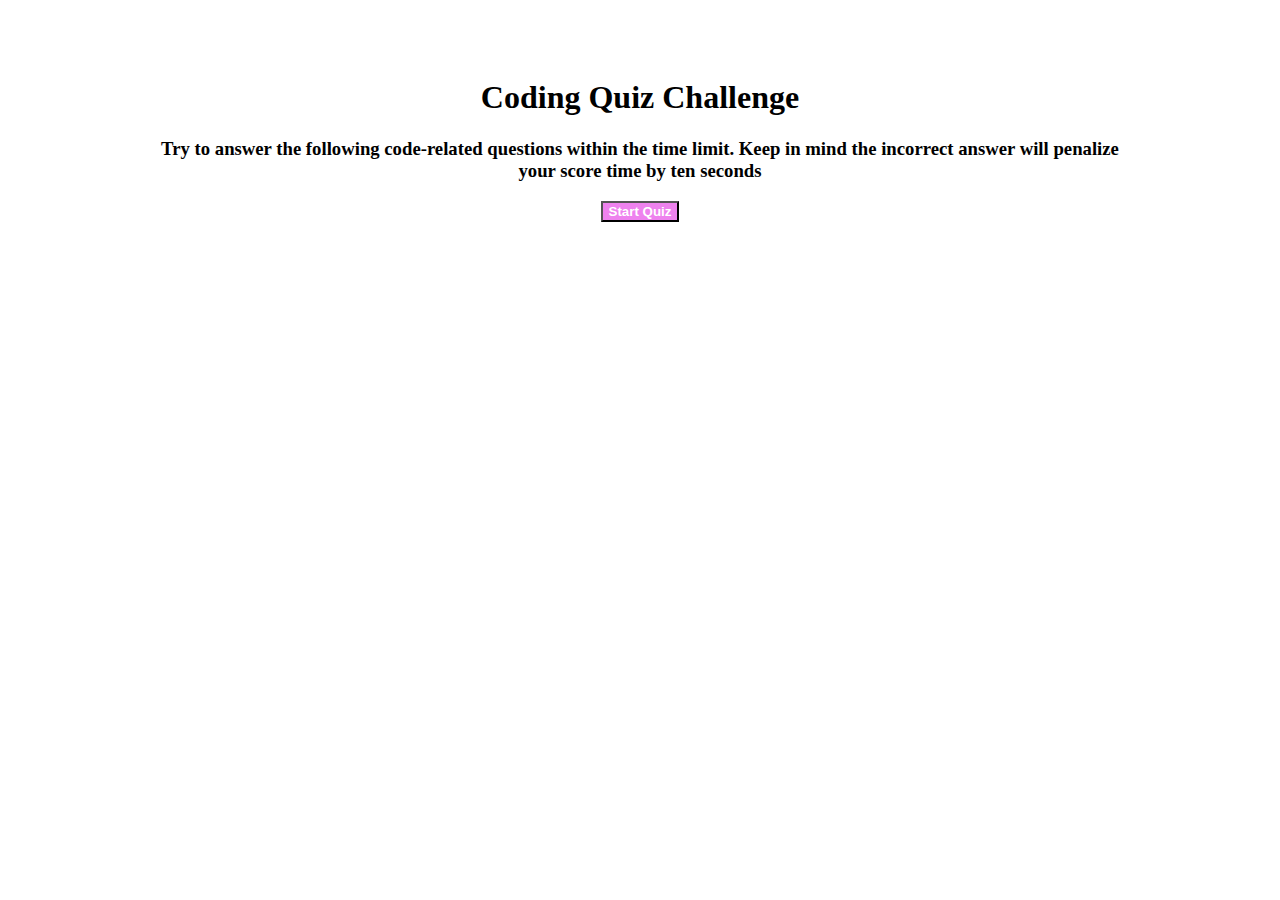
<file: 02-Homework/index.html>
<!DOCTYPE html>
<!--[if lt IE 7]>      <html class="no-js lt-ie9 lt-ie8 lt-ie7"> <![endif]-->
<!--[if IE 7]>         <html class="no-js lt-ie9 lt-ie8"> <![endif]-->
<!--[if IE 8]>         <html class="no-js lt-ie9"> <![endif]-->
<!--[if gt IE 8]><!-->
<html class="no-js">
  <!--<![endif]-->
  <head>
    <meta charset="utf-8" />
    <meta http-equiv="X-UA-Compatible" content="IE=edge" />
    <title></title>
    <meta name="description" content="" />
    <meta name="viewport" content="width=device-width, initial-scale=1" />
    <link rel="stylesheet" href="styles.css" />
  </head>
  <body>
    <div id="startPage">
      <h1>Coding Quiz Challenge</h1>

      <h3>
        Try to answer the following code-related questions within the time
        limit. Keep in mind the incorrect answer will penalize your score time
        by ten seconds
      </h3>

      <button id="startButton">Start Quiz</button>
    </div>

    <script src="" async defer></script>
  </body>
</html>
</file>
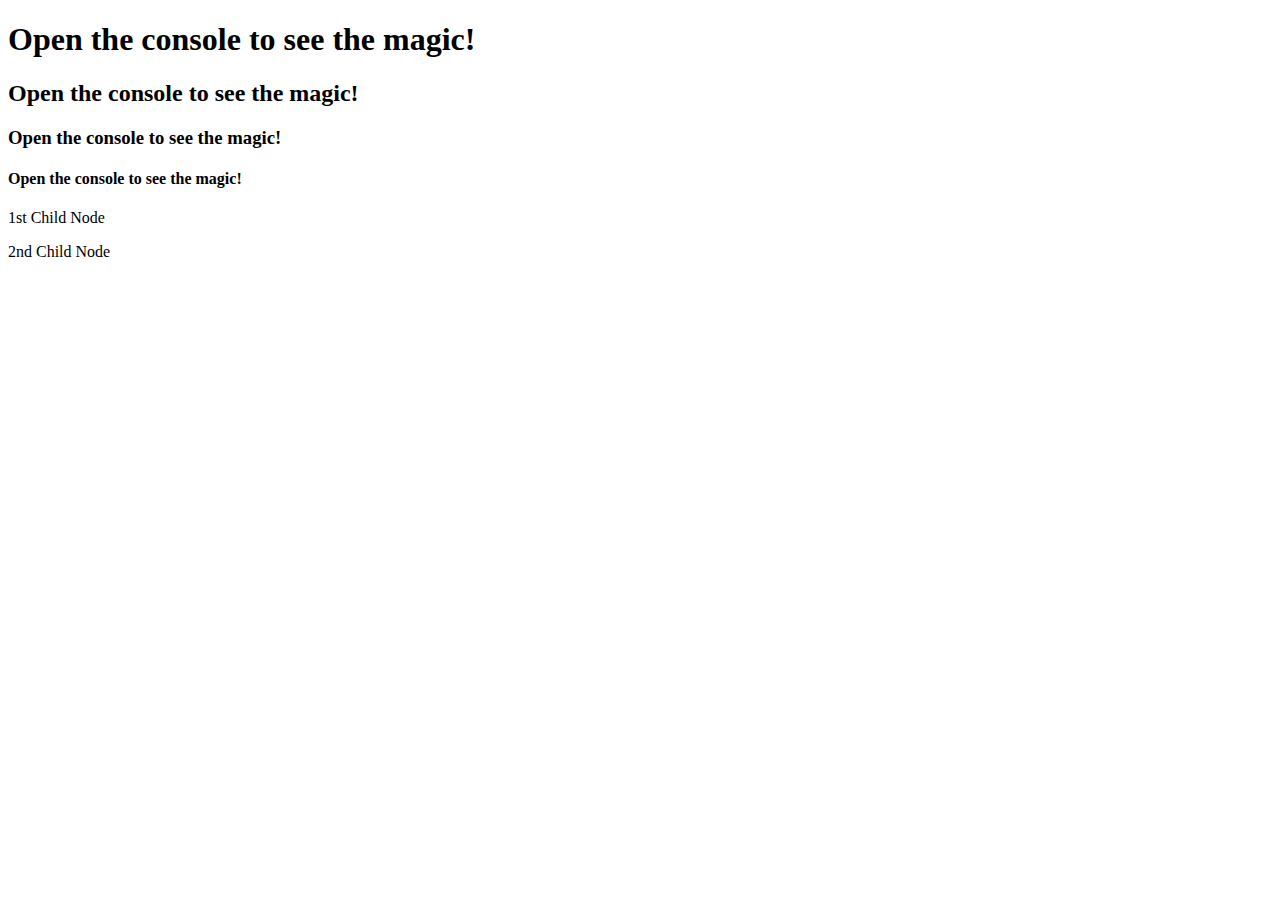
<file: 01-Activities/01-Stu_This-Window/index.html>
<!DOCTYPE html>
<html lang="en">
<head>
  <meta charset="UTF-8">
  <meta name="viewport" content="width=device-width, initial-scale=1.0">
  <meta http-equiv="X-UA-Compatible" content="ie=edge">
  <title>This Window</title>
</head>
<body>
  <h1>Open the console to see the magic!</h2>

  <h2>Open the console to see the magic!</h2>
  <h3>Open the console to see the magic!</h2>
  <h4>Open the console to see the magic!</h2>
    <div>
    <p>1st Child Node</p>
    <p>2nd Child Node</p>
    </div>




  
  <script>console.log(this);</script>
</body>
</html>
</file>
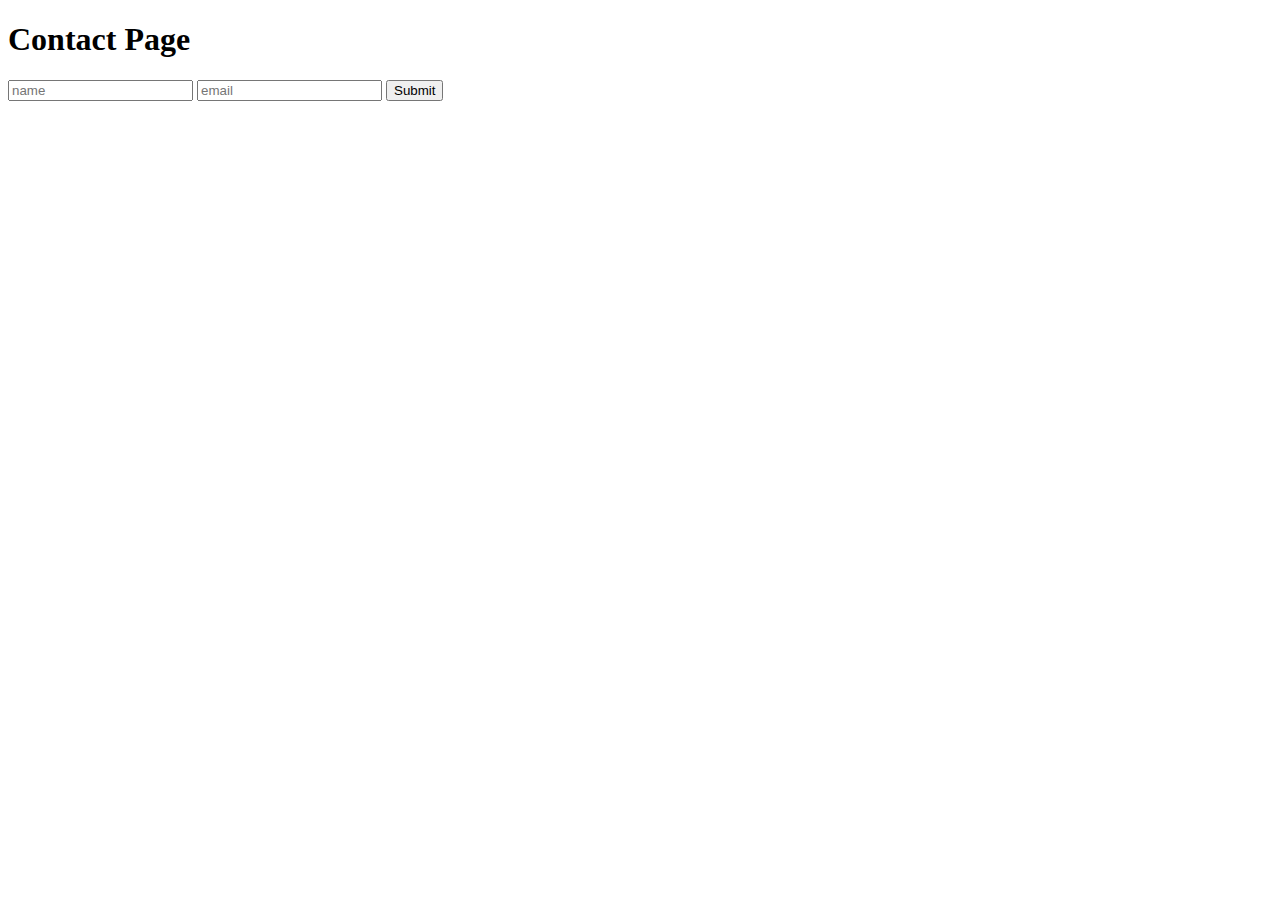
<file: 01-Activities/12-Ins_Preventing_Default_Events/index.html>
<!DOCTYPE html>
<html lang="en">
<head>
  <meta charset="UTF-8">
  <meta name="viewport" content="width=device-width, initial-scale=1.0">
  <meta http-equiv="X-UA-Compatible" content="ie=edge">
  <title>Event Prevent Default Demo</title>
</head>
<body>

  <h1>Contact Page</h1>
  <form>
    <input placeholder="name" id="name" />
    <input placeholder="email" id="email" />
    <button id="submit">Submit</button>
    <div>
      <h4 id="response"></h4>
    </div>
  </form>
  <script src="./script.js"></script>
</body>
</html>
</file>
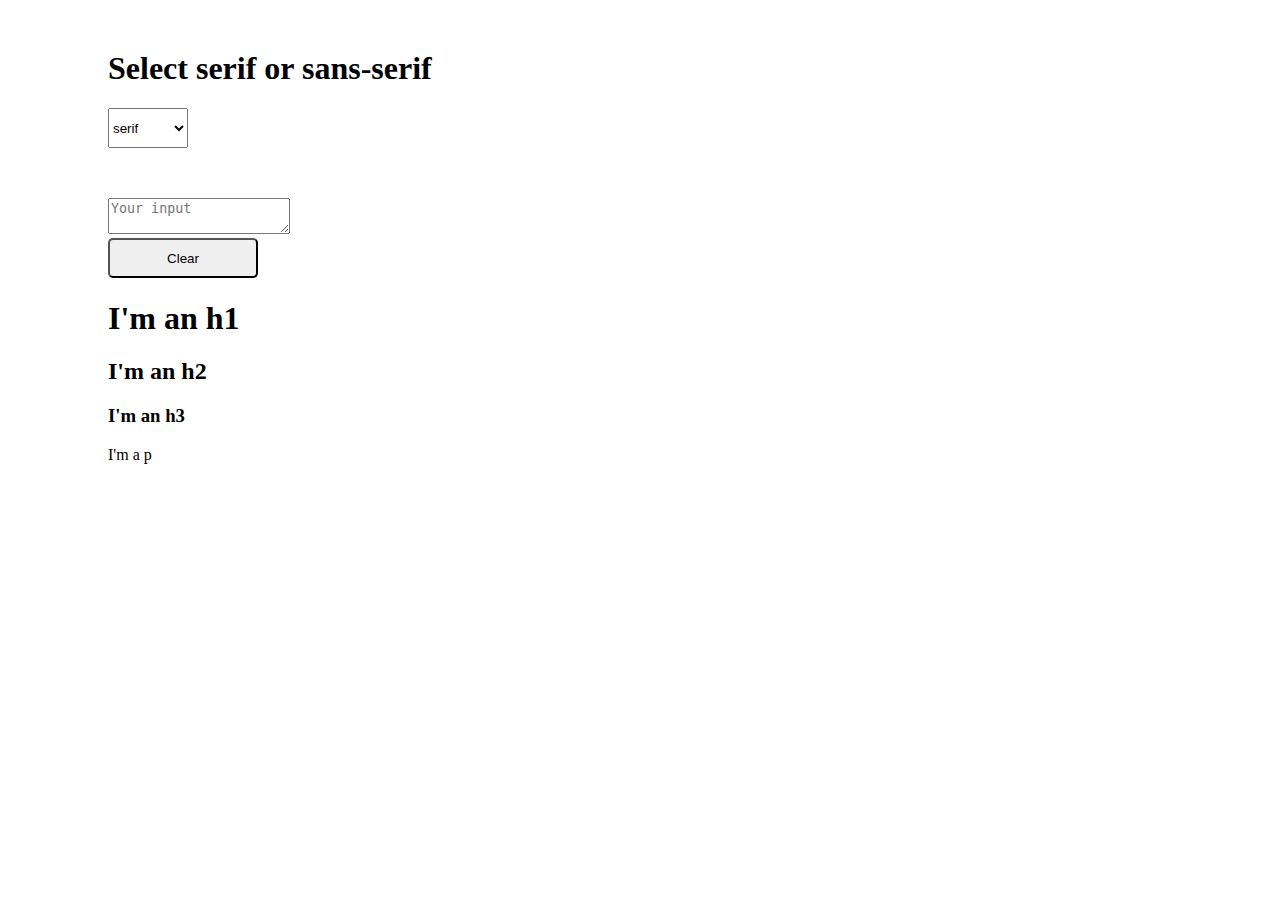
<file: 01-Activities/14-Ins_Other_Events/index.html>
<!DOCTYPE html>
<html lang="en">
<head>
  <meta charset="UTF-8">
  <meta name="viewport" content="width=device-width, initial-scale=1.0">
  <meta http-equiv="X-UA-Compatible" content="ie=edge">
  <title>Font Checker</title>
  <link rel="stylesheet" href="./style.css">
</head>
<body>
  <div class="container">
    <h1>Select serif or sans-serif</h1>
    <form>
      <select id="typeface">
        <option value="serif">
          serif
        </option>
        <option value="sans-serif">
          sans-serif
        </option>
      </select>
      <div style="margin-top: 50px;">
        <textarea id="textarea" placeholder="Your input" ></textarea>
        <div>
          <button id="clear">Clear</button>
        </div>
      </div>
    </form>
    <div class="elements">
      <h1 id="h1">I'm an h1</h1>
      <h2 id="h2">I'm an h2</h2>
      <h3 id="h3">I'm an h3</h3>
      <p id="p">I'm a p</p>
    </div>
  </div>
  <script src="./script.js"></script>
</body>
</html>
</file>
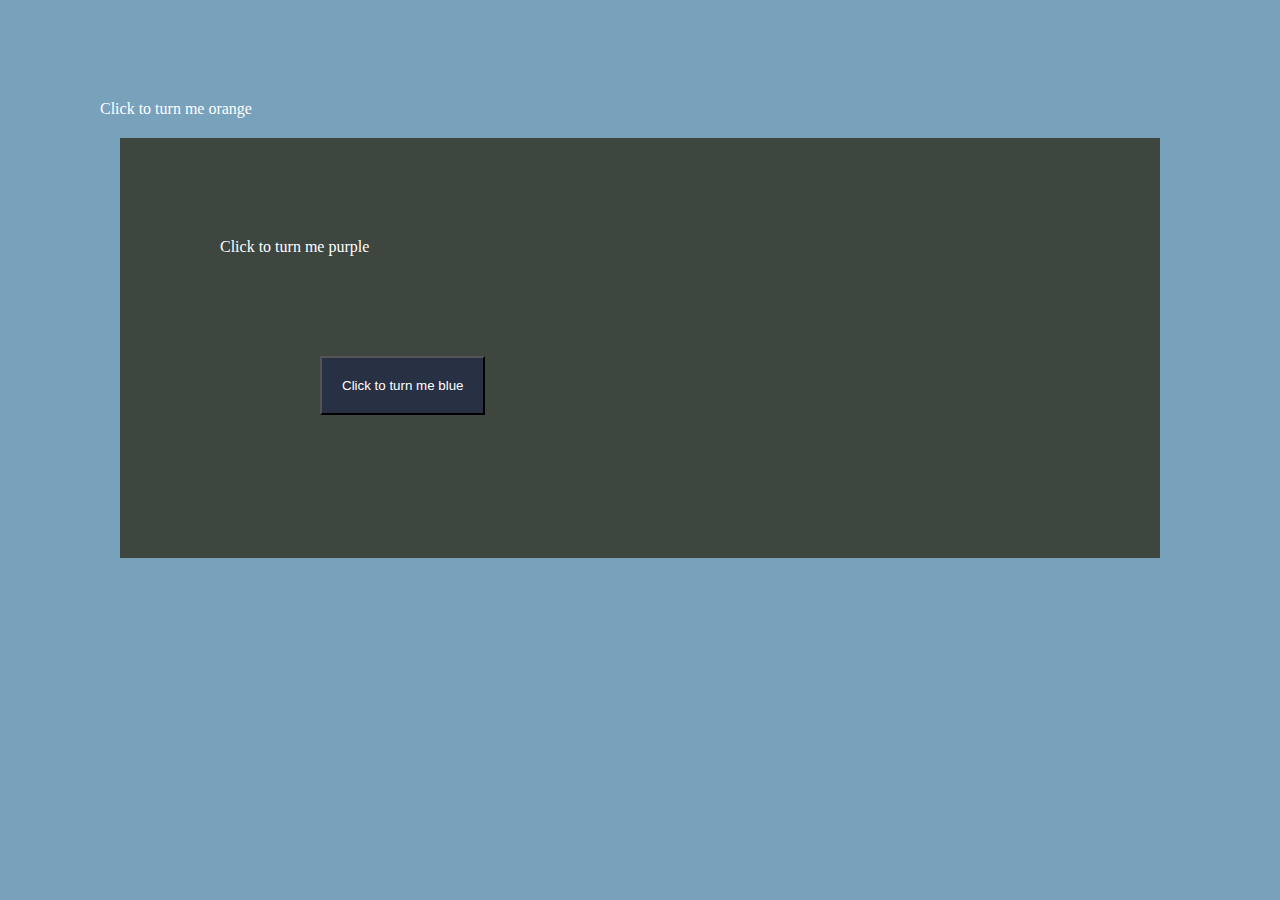
<file: 01-Activities/16-Ins_Event_Bubbling/index.html>
<!DOCTYPE html>
<html lang="en">
<head>
  <meta charset="UTF-8">
  <meta name="viewport" content="width=device-width, initial-scale=1.0">
  <meta http-equiv="X-UA-Compatible" content="ie=edge">
  <title>Document</title>
  <link rel="stylesheet" href="./style.css">
</head>
<body>
  <div class="outer-div">Click to turn me orange
    <div class="inner-div">Click to turn me purple
      <div>
        <button class="button">Click to turn me blue</button>
      </div>
      </div>
  </div>
  <script src="./script.js" ></script>
</body>
</html>
</file>
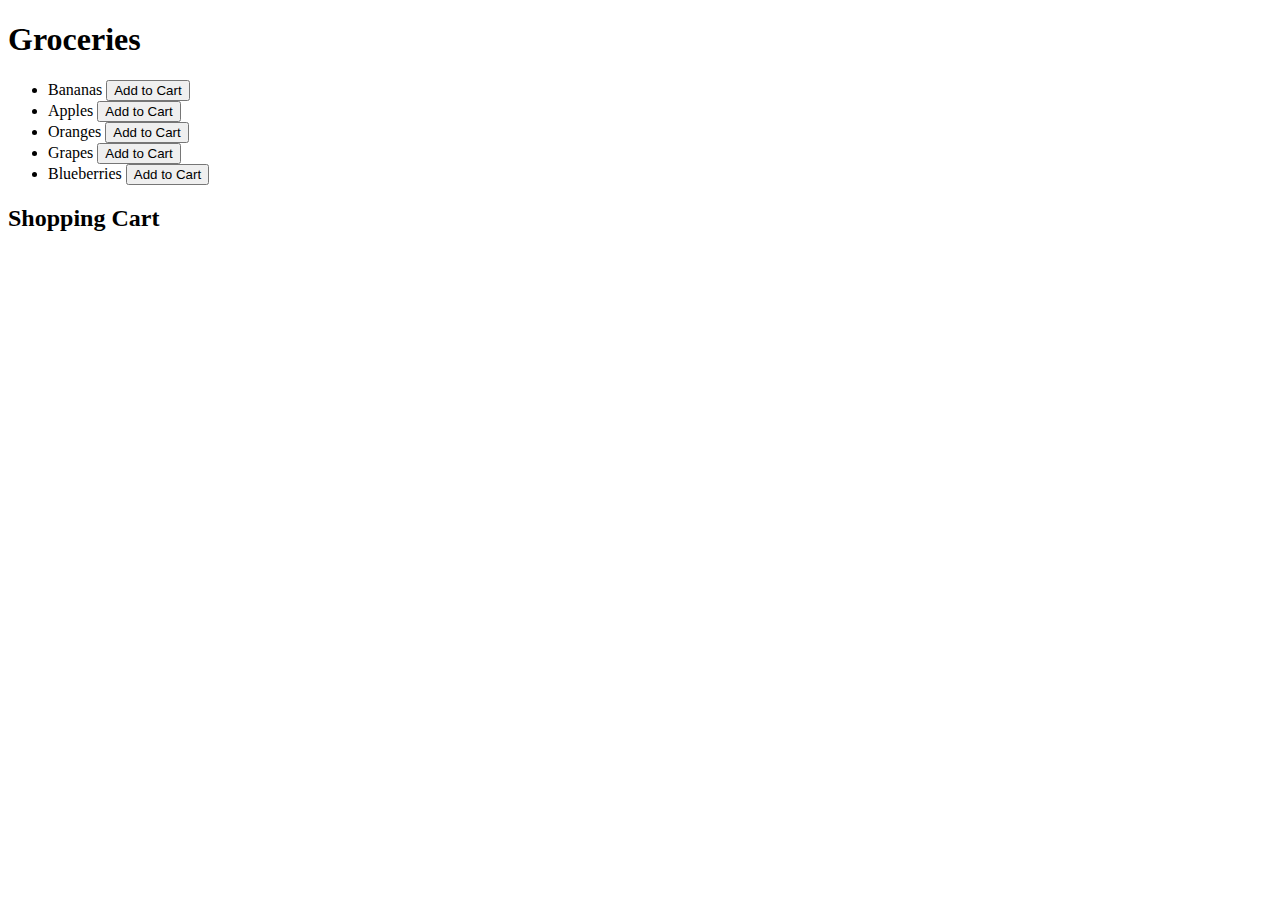
<file: 01-Activities/18-Ins_Event_Delegation/index.html>
<!DOCTYPE html>
<html lang="en">
<head>
  <meta charset="UTF-8">
  <meta name="viewport" content="width=device-width, initial-scale=1.0">
  <meta http-equiv="X-UA-Compatible" content="ie=edge">
  <title>Event Delegation Demo</title>
  <link rel="stylesheet" href="./style.css">
</head>
<body>
  <div class="container">
    <form>
      <h1>Groceries</h1>
      <ul id="grocery-list">
        <li id="0" >
          Bananas <button>Add to Cart</button>
        </li>
        <li id="1">
          Apples <button>Add to Cart</button>
        </li>
        <li id="2">
          Oranges <button>Add to Cart</button>
        </li>
        <li id="3">
          Grapes <button>Add to Cart</button>
        </li>
        <li id="4">
          Blueberries <button>Add to Cart</button>
        </li>
      </ul>
    </form>

    <h2>Shopping Cart</h2>
    <div id="shopping-cart">

    </div>
    
  </div>
  <script src="./script.js" ></script>
</body>
</html>
</file>
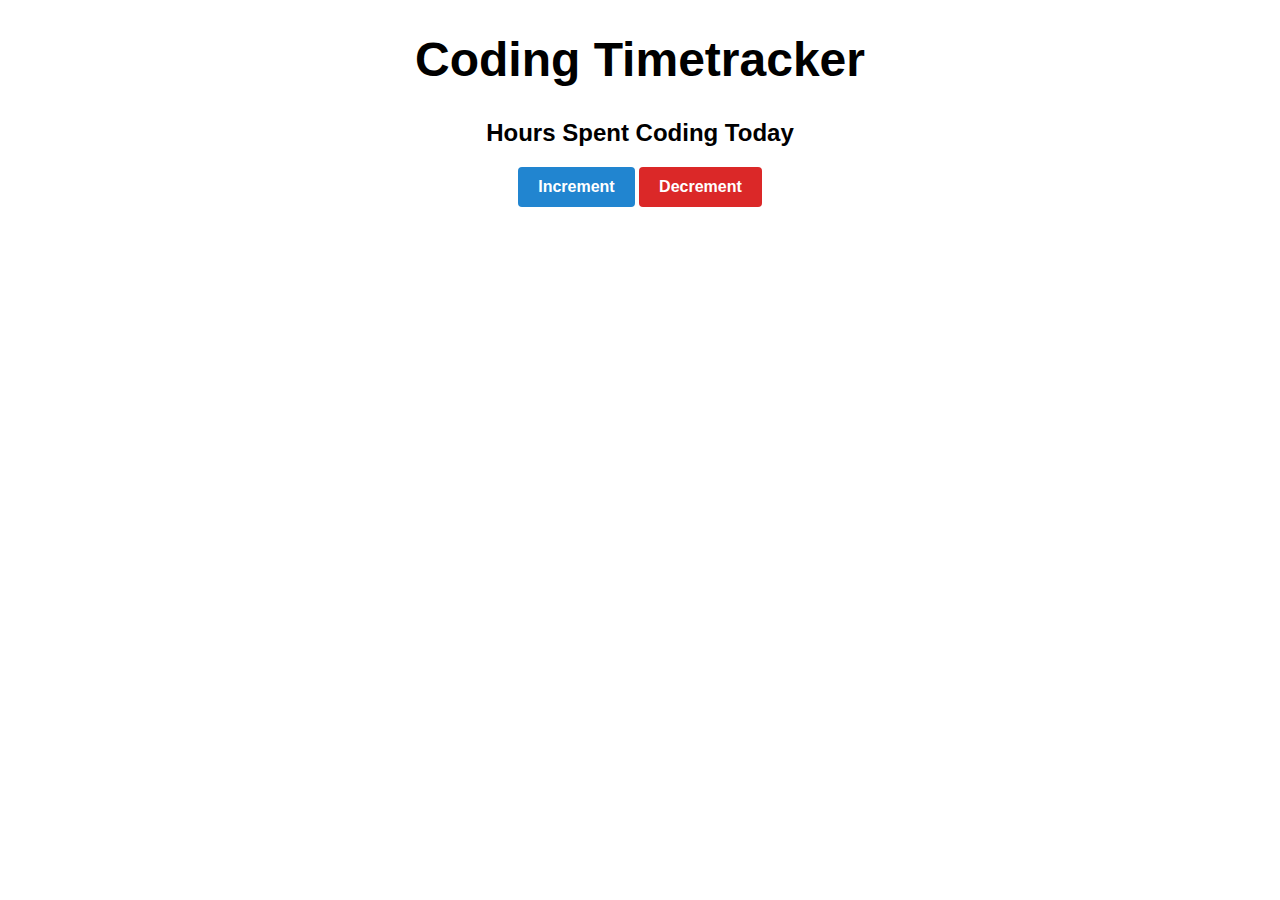
<file: 01-Activities/20-Ins_Local-Storage-Counter/index.html>
<!DOCTYPE html>
<html lang="en">
  <head>
    <meta charset="UTF-8" />
    <meta name="viewport" content="width=device-width, initial-scale=1.0" />
    <meta http-equiv="X-UA-Compatible" content="ie=edge" />
    <link rel="stylesheet" href="./style.css" />
    <title>Coding Timetracker</title>
  </head>
  <body>
    <div class="wrapper">
      <h1>Coding Timetracker</h1>
      <h2><span id="counter">0</span> Hours Spent Coding Today</h2>
      <button id="add">Increment</button>
      <button id="subtract">Decrement</button>
    </div>
    <script src="./script.js"></script>
  </body>
</html>
</file>
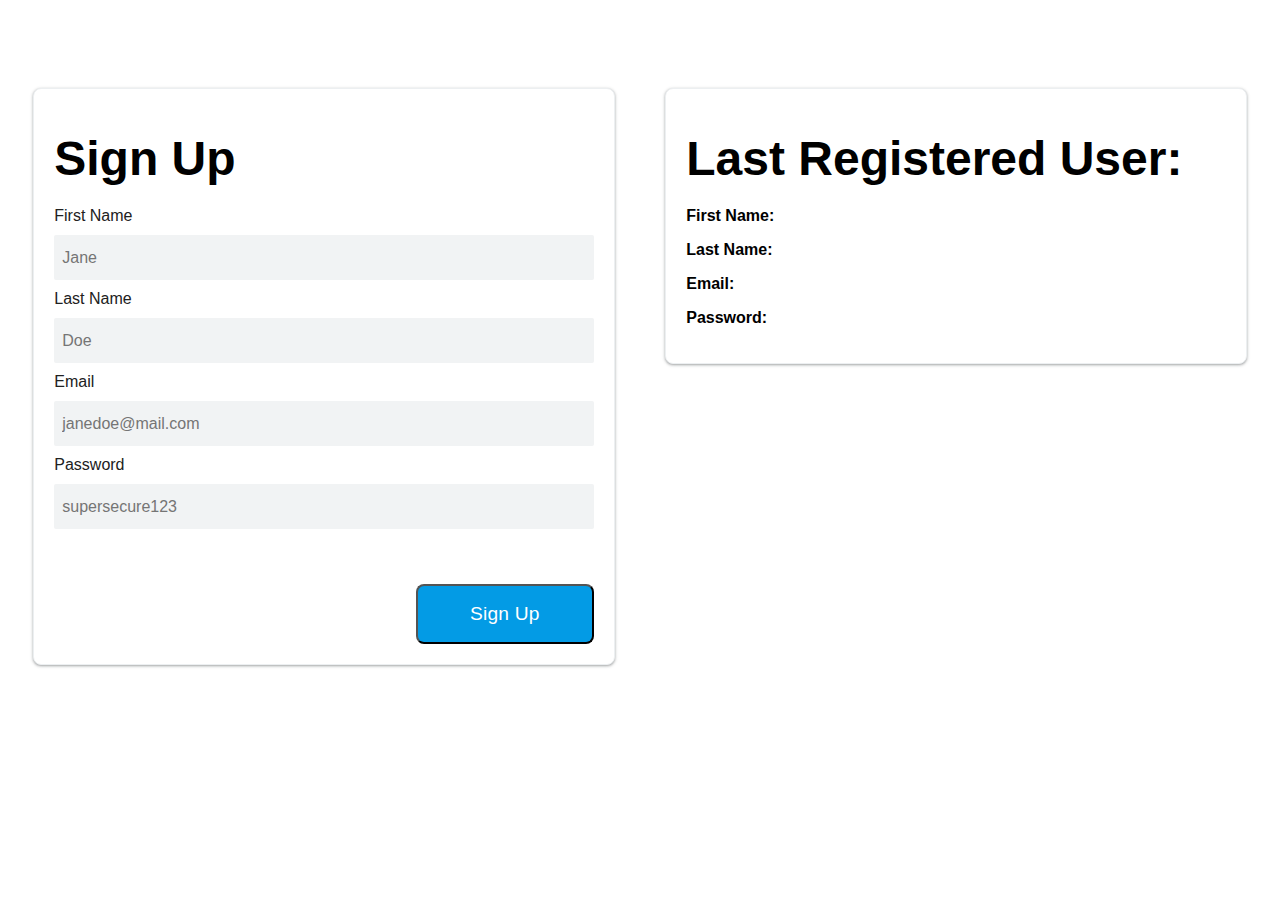
<file: 01-Activities/22-Ins_Local-Storage-Uh-oh/index.html>
<!DOCTYPE html>
<html lang="en">
  <head>
    <meta charset="UTF-8" />
    <meta name="viewport" content="width=device-width, initial-scale=1.0" />
    <meta http-equiv="X-UA-Compatible" content="ie=edge" />
    <link rel="stylesheet" href="./style.css" />
    <title>Auth Form</title>
  </head>
  <body>
    <div class="clearfix">
      <div class="card">
        <h2>Sign Up</h2>
        <form method="POST">
          <div class="input-group">
            <label for="first-name">First Name</label>
            <input type="text" name="first-name" id="first-name" placeholder="Jane" />
          </div>
          <div class="input-group">
            <label for="last-name">Last Name</label>
            <input type="text" name="last-name" id="last-name" placeholder="Doe" />
          </div>
          <div class="input-group">
            <label for="email">Email</label>
            <input type="text" name="email" id="email" placeholder="janedoe@mail.com" />
          </div>
          <div class="input-group">
            <label for="password">Password</label>
            <input type="password" name="password" id="password" placeholder="supersecure123" />
          </div>
          <div id="msg"></div>
          <button id="sign-up">Sign Up</button>
        </form>
      </div>

      <div class="card">
        <h2>Last Registered User:</h2>
        <p><strong>First Name:</strong> <span id="user-first-name"></span></p>
        <p><strong>Last Name:</strong> <span id="user-last-name"></span></p>
        <p><strong>Email:</strong> <span id="user-email"></span></p>
        <p><strong>Password:</strong> <span id="user-password"></span></p>
      </div>
    </div>
    <script src="./script.js"></script>
  </body>
</html>
</file>
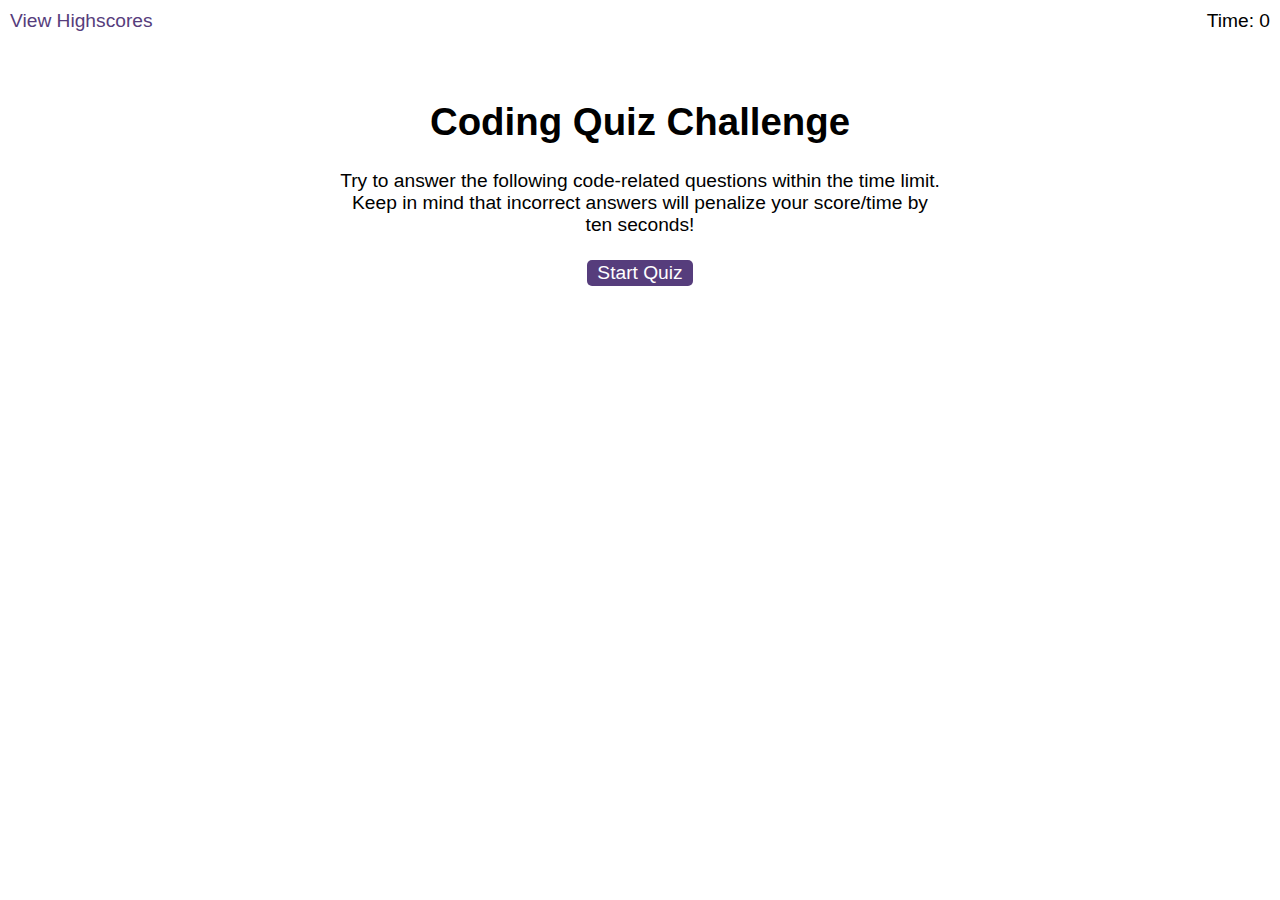
<file: 02-Homework/Main/index.html>
<!DOCTYPE html>
<html lang="en">
  <head>
    <meta charset="UTF-8" />
    <meta name="viewport" content="width=device-width, initial-scale=1.0" />
    <meta http-equiv="X-UA-Compatible" content="ie=edge" />
    <title>Coding Quiz</title>

    <link rel="stylesheet" href="./assets/css/styles.css" />
  </head>

  <body>
    <div class="scores"><a href="highscores.html">View Highscores</a></div>

    <div class="timer">Time: <span id="time">0</span></div>

    <div class="wrapper">
      <div id="start-screen" class="start">
        <h1>Coding Quiz Challenge</h1>
        <p>
          Try to answer the following code-related questions within the time
          limit. Keep in mind that incorrect answers will penalize your
          score/time by ten seconds!
        </p>
        <button id="start">Start Quiz</button>
      </div>

      <div id="questions" class="hide">
        <h2 id="question-title"></h2>
        <div id="choices" class="choices"></div>
      </div>

      <div id="end-screen" class="hide">
        <h2>All done!</h2>
        <p>Your final score is <span id="final-score"></span>.</p>
        <p>
          Enter initials: <input type="text" id="initials" max="3" />
          <button id="submit">Submit</button>
        </p>
      </div>

      <div id="feedback" class="feedback hide"></div>
    </div>

    <script src="./assets/js/questions.js"></script>
    <script src="./assets/js/logic.js"></script>
  </body>
</html>
</file>
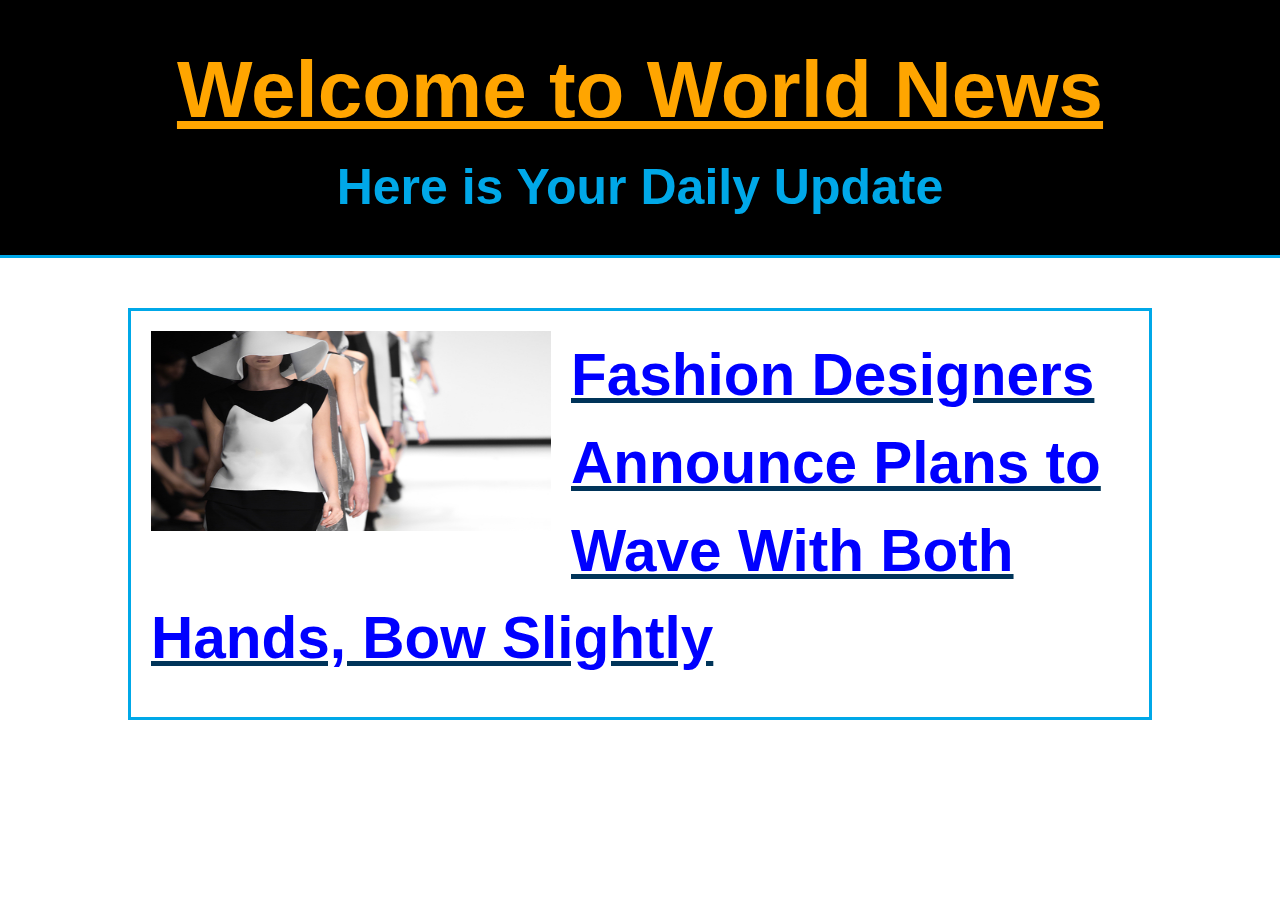
<file: 01-Activities/03-Stu_Traverse-That-DOM/Solved/index.html>
<!DOCTYPE html>
<html lang="en">
<head>
  <meta charset="UTF-8">
  <meta name="viewport" content="width=device-width, initial-scale=1.0">
  <meta http-equiv="X-UA-Compatible" content="ie=edge">
  <title>Traverse That Dom</title>
  <link rel="stylesheet" href="./style.css">
</head>
<body>
  <div id="main">
    <h1>Welcome to World News</h1>
    <h2>Here is Your Daily Update</h2>
  </div>
  <div id="articles">
    <article>
      <img class="fashion" src="images/image_1.jpg" alt="fashion show">
      <h3 class="artTitle">Fashion Designers Announce Plans to Wave With Both Hands, Bow Slightly</h3>
    </article>
  </div>

  <script src="./script.js"></script>
</body>
</html>
</file>
<file: 02-Homework/styles.css>
#startPage {
    
    text-align: center;
    padding-left: 150px;
    padding-right: 150px;
    padding-top: 50px;
}

#startButton {
    color : white;
    background-color : violet;
    font-weight : bold;
}
</file>
<file: 01-Activities/14-Ins_Other_Events/style.css>
.container {
  margin: 50px 100px;
}

input, select, button {
  height: 40px;
  margin-right: 30px;
}

button {
  width: 150px;
  border-radius: 5px;
  cursor: pointer;
}
</file>
<file: 01-Activities/16-Ins_Event_Bubbling/style.css>
*, *::before, *::after {
  box-sizing: border-box;
}

html, body, .outer-div {
  height: 100%;
  margin: 0;
  padding: 0;
}

body {
  color: white;
}

.outer-div {
  background-color: #78A1BB;
  cursor: pointer;
  padding: 100px;
}

.inner-div {
  height: 60%;
  background-color: rgb(61, 70, 63);
  padding: 100px;
  margin: 20px;
}

.button {
  background-color: #283044;
  color: white;
  padding: 20px;
  margin: 100px;
}
</file>
<file: 01-Activities/18-Ins_Event_Delegation/style.css>
.outer-div {
  width: 90%;
  height: 100vh;
  background-color: #78A1BB;
  cursor: pointer;
  padding: 100px;
}

.inner-div-1 {
  width: 90%;
  height: 100vh;
  background-color: #EBF5EE;
  padding: 100px;
}

.button {
  background-color: #283044;
  color: white;
  padding: 20px;
  margin: 100px;
}
</file>
<file: 01-Activities/20-Ins_Local-Storage-Counter/style.css>
*, *::before, *::after {
  box-sizing: border-box;
}

html {
  font-size: 16px;
  font-family: 'Segoe UI', Tahoma, Geneva, Verdana, sans-serif;
}

body {
  margin: 0;
  padding: 0;
  font-weight: normal;
}

.wrapper {
  width: 800px;
  margin: 0 auto;
  text-align: center;
}

h1 {
  font-size: 3em;
}

#add, #subtract {
  border-radius: 4px;
  border-style: none;
  box-shadow: rgba(34,36,38,.15) 0 0 0 0 inset;
  color: #fff;
  cursor: pointer;
  font-family: "Helvetica Neue",Arial,Helvetica,sans-serif;
  font-size: 1em;
  font-weight: 700;
  line-height: 0;
  padding: 20px;
}

#add {
  background-color: #2185d0;
}

#add:hover {
  background-color: #1678c2;
}

#subtract {
  background-color: #db2828;
}

#subtract:hover {
  background-color: #CF1919;
}
</file>
<file: 01-Activities/22-Ins_Local-Storage-Uh-oh/style.css>
*,
*::before,
*::after {
  box-sizing: border-box;
}

body {
  font-size: 16px;
  font-family: "Roboto", sans-serif;
}

h2 {
  font-size: 3em;
  margin: 0px;
  margin-top: 0.45em;
  margin-bottom: 0.45em;
}

button {
  background-color: #039be5;
  border-radius: 8px;
  color: #fff;
  cursor: pointer;
  font-size: 1.2em;
  letter-spacing: 0.21px;
  line-height: 16px;
  max-width: 255px;
  padding: 20px 52px;
  text-align: center;
  transition-duration: 0.15s;
  transition-property: background-color;
  transition-timing-function: linear;
  margin-top: 0.6em;
  float: right;
}

button:hover {
  background-color: #0288d1;
}

.input-group {
  margin-top: 10px;
  margin-bottom: 10px;
}

label {
  color: #212121;
}

input {
  background-color: #f1f3f4;
  border-radius: 2px;
  border-width: 0;
  color: #5f6368;
  font-size: 1em;
  height: 45px;
  line-height: 20px;
  margin: 0;
  margin-top: 10px;
  max-width: 100%;
  padding: 8px 8px 8px 8px;
  transition-delay: 0s, 0s;
  transition-duration: 0.2s, 0.2s;
  transition-property: background-color, color;
  transition-timing-function: ease, ease;
  vertical-align: middle;
  width: 100%;
}

input:hover {
  background-color: #e8eaed;
}

.card {
  background-color: #fff;
  border: 1px solid #eceff1;
  border-radius: 8px;
  box-shadow: rgba(60, 64, 67, 0.3) 0 1px 2px 0,
    rgba(60, 64, 67, 0.15) 0 1px 3px 1px;
  margin: 2%;
  margin-top: 80px;
  padding: 20px;
  width: 46%;
  overflow: hidden;
  position: relative;
  float: left;
}

.card::after {
  content: " ";
  display: block;
  clear: both;
}

.clearfix::after {
  content: " ";
  display: block;
  clear: both;
}

#msg {
  visibility: hidden;
  margin-top: 20px;
  font-weight: 700;
  height: 1.2em;
  font-size: 1.2em;
}

#msg.success,
#msg.error {
  visibility: visible;
}

#msg.success {
  color: #52b155;
}

#msg.error {
  color: #e6252c;
}
</file>
<file: 02-Homework/Main/assets/css/styles.css>
body {
  font-family: Arial;
  font-size: 120%;
}

a {
  color: #563d7c;
  text-decoration: none;
  transition: color 0.1s;
}

a:hover {
  color: #8570a5;
}

button {
  display: inline-block;
  margin: 5px;
  cursor: pointer;
  font-size: 100%;
  background-color: #563d7c;
  border-radius: 5px;
  padding: 2px 10px;
  color: white;
  border: 0;
  transition: background-color 0.1s;
}

button:hover {
  background-color: #8570a5;
}

.choices button {
  display: block;
}

input[type="text"] {
  font-size: 100%;
}

ol {
  padding-left: 0px;
  max-height: 400px;
  overflow: auto;
}

li {
  padding: 5px;
  list-style: decimal inside none;
}

li:nth-child(odd) {
  background-color: #f3edfc;
}

.wrapper {
  margin: 100px auto 0 auto;
  max-width: 600px;
}

.hide {
  display: none;
}

.start {
  text-align: center;
}

.scores {
  position: absolute;
  top: 10px;
  left: 10px;
}

.feedback {
  font-style: italic;
  font-size: 120%;
  margin-top: 20px;
  padding-top: 10px;
  color: gray;
  border-top: 2px solid #ccc;
}

.timer {
  position: absolute;
  top: 10px;
  right: 10px;
}
</file>
<file: 01-Activities/03-Stu_Traverse-That-DOM/Solved/style.css>
* {
  box-sizing: border-box;
  margin: 0;
  padding: 0; 
}

body {
  background: #fff;
  color: #00171f;
  font-family: Helvetica, Arial, sans-serif;
  line-height: 1.5;
}

h1, h2, h3, h4, h5, h6 {
  color: #00a8e8
}

article {
  margin: 20px auto;
  padding: 20px;
  border: 3px solid #00a8e8;
  overflow: auto;
}

#main { 
  margin: 0 auto 50px auto;
  width: 100%;
  padding: 30px;
  color: #ffffff;
  background: #003459;
  border-bottom: 3px solid #00a8e8;
  text-align: center;
}

#articles{
  max-width: 80%;
  margin: 0 auto;
}

.artTitle {
  text-decoration: underline #003459;
  margin-bottom: 15px;
}

.fashion {
  height: 200px;
  width: 400px;
  float: left;
  margin-right: 20px;
  border: 2px white;
}
</file>
